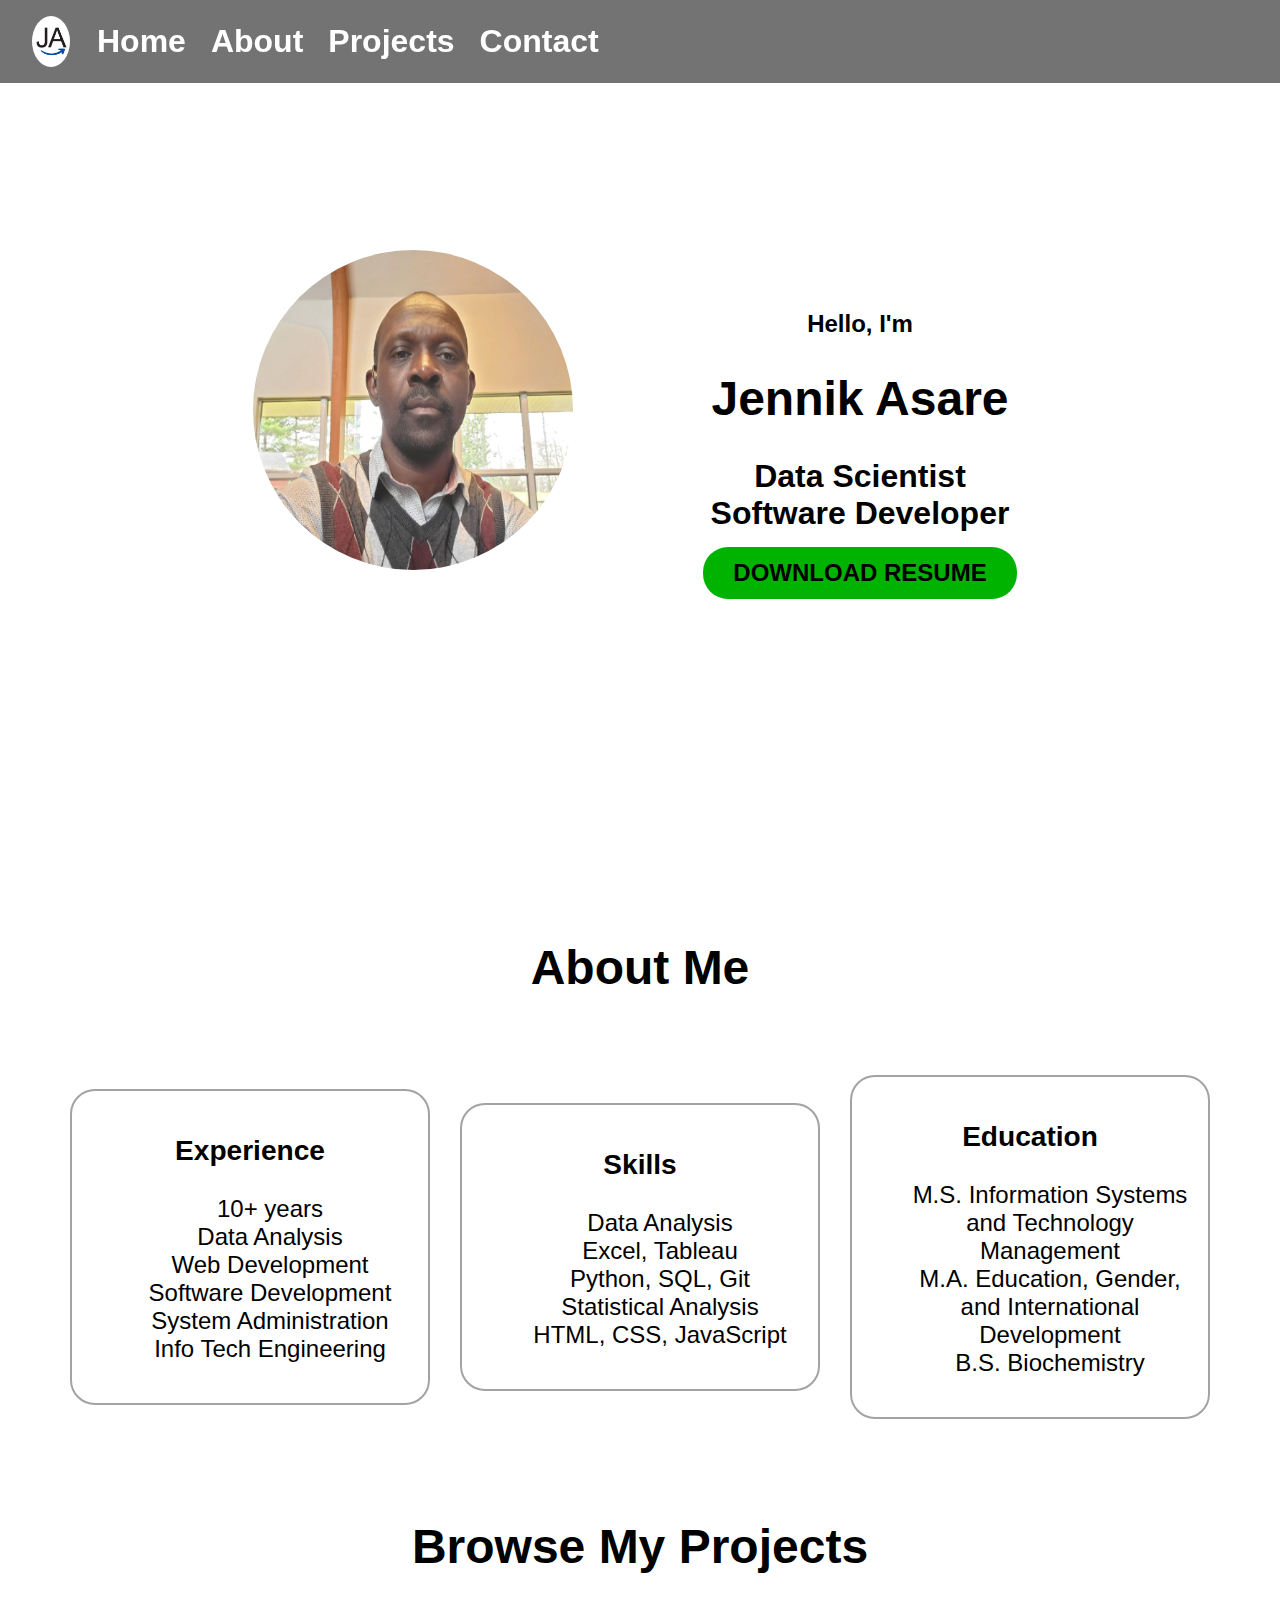
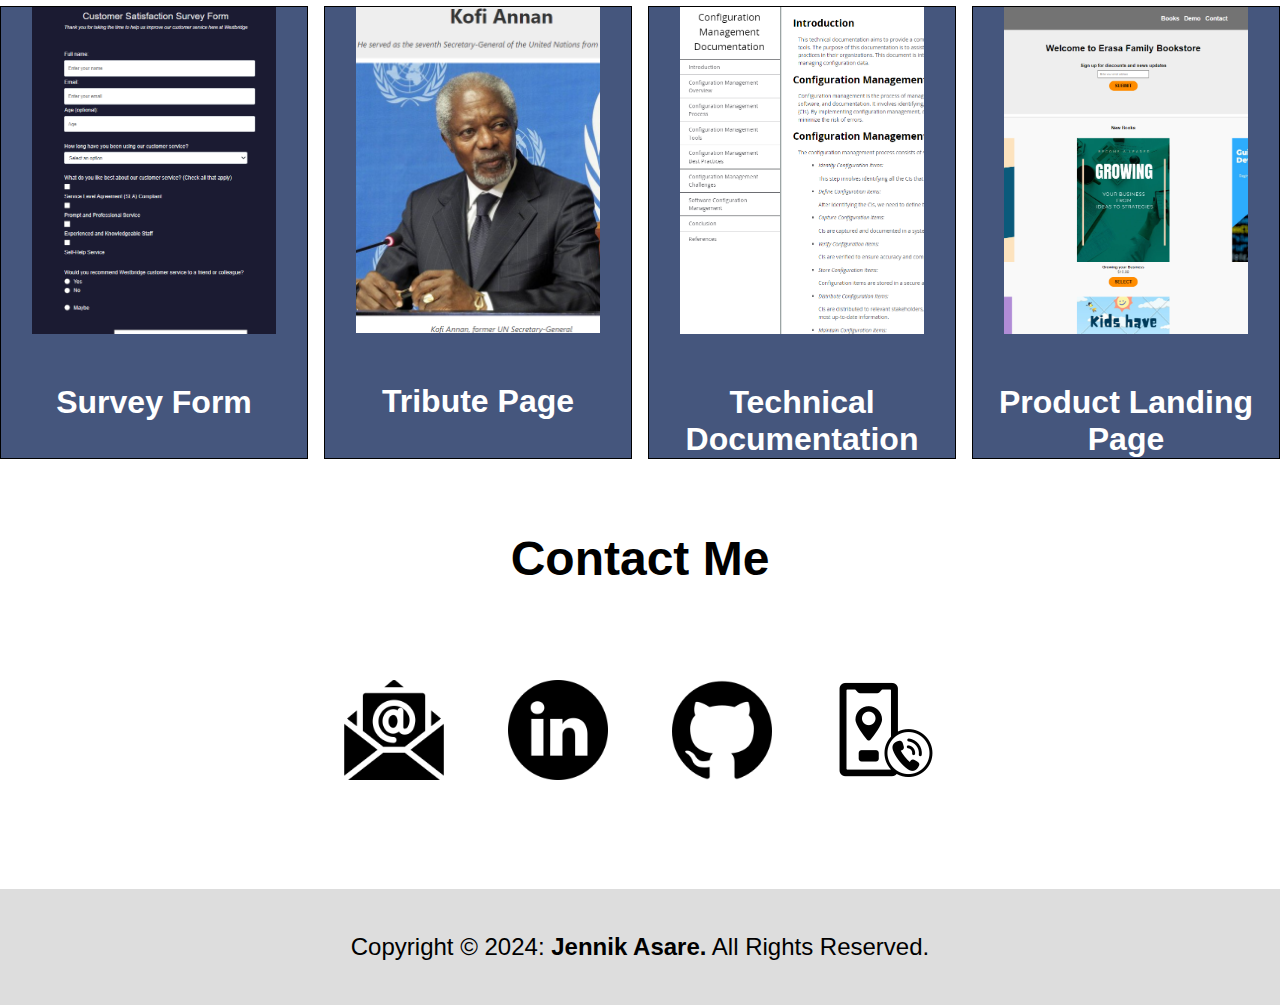
<file: index.html>
<!DOCTYPE html>
<html lang="en">
<head>
    <meta charset="UTF-8">
    <meta name="viewport" content="width=device-width, initial-scale=1.0">
    <title>Jennik Portfolio</title>
    <link rel="stylesheet" href="style.css">
</head>
<body>
    <header id="header">
        <a href="" class="logo">
            <img 
            id="header-img"
            src="./new-assets/JA-Logo-2.png" 
            alt="Jennik Logo"
            width="148" 
            height="198" /> 
        </a>        
        <nav id="navbar">
            <ul>                
                <li><a class="nav-link" href="#welcome-section">Home</a></li>
                <li><a class="nav-link" href="#about">About</a></li>
                <li><a class="nav-link" href="#projects">Projects</a></li>
                <li><a class="nav-link" href="#contact">Contact</a></li>
            </ul>
        </nav>        
    </header>

    <section id="welcome-section">
        <div class="section-photo-container">
            <img src="./new-assets/Jennik-Profile-Photo.jpg" alt="Jennik-Profile-Photo">
        </div>
        <div class="section-text">
            <p class="section-text-P1">Hello, I'm</p>
            <h1 class="title">Jennik Asare</h1>
            <p class="section-text-P2">Data Scientist</br>Software Developer</p>                       
            <div class="resume-container">                
                <a href="./new-assets/Resume-Jennik-Asare.pdf" target="_blank">
                    <button class="btn">Download Resume</button>
                </a>                 
            </div>
        </div>    
    </section>

    <section id="about">
        <h1 class="title">About Me</h1>
        <div class="section-container">
            <div class="about-details-container">
                <div class="details-container">
                    <h3>Experience</h3>
                    <ul>
                        <li>10+ years</li>
                        <li>Data Analysis</li>
                        <li>Web Development</li>
                        <li>Software Development</li>                        
                        <li>System Administration</li>                        
                        <li>Info Tech Engineering</li>                        
                    </ul>
                </div>
                <div class="details-container">
                    <h3>Skills</h3>
                    <ul>                                            
                        <li>Data Analysis</li>
                        <li>Excel, Tableau</li> 
                        <li>Python, SQL, Git</li>                       
                        <li>Statistical Analysis</li> 
                        <li>HTML, CSS, JavaScript</li>                       
                    </ul>
                </div>
                <div class="details-container">
                    <h3>Education</h3>
                    <ul>
                        <li>M.S. Information Systems and Technology Management</li>
                        <li>M.A. Education, Gender, and International Development</li>
                        <li>B.S. Biochemistry</li>
                    </ul>
                </div>
            </div>
        </div>
    </section>

    <section id="projects">
        <h1 class="title">Browse My Projects</h1>
        <div class="projects-grid">
            <div class="project-tile">
                <a href="https://codepen.io/jasare/full/XWGNxOQ" target="_blank">
                    <img src="./new-assets/WB-Survey-Form-P1-B.png" alt="Survey Form">
                </a>
                <p class="section-text-P2">Survey Form</p>
            </div>
            <div class="project-tile">
                <a href="https://codepen.io/jasare/full/eYXBEVE" target="_blank">
                    <img src="./new-assets/build-tributepage-P2-B.png" alt="Tribute Page">
                </a>
                <p class="section-text-P2">Tribute Page</p>
            </div>
            <div class="project-tile">
                <a href="https://codepen.io/jasare/full/WNmOJPP" target="_blank">
                    <img src="./new-assets/Config-Technical-Doc-P3-B.png" alt="Technical Documentation">
                </a>
                <p class="section-text-P2">Technical Documentation</p>
            </div>
            <div class="project-tile">
                <a href="https://codepen.io/jasare/full/eYXRrXm" target="_blank">
                    <img src="./new-assets/Erasa-Product-Page-P4-B.png" alt="Product Page">
                </a>
                <p class="section-text-P2">Product Landing Page</p>
            </div>
        </div>
    </section>

    <section id="contact">
        <h1 class="title">Contact Me</h1>
        <div class="contact-section">
            <div class="contact-info-container">               
                <p><a href="mailto:jkasare525@gmail.com" target="_blank" id="profile-link">
                    <img src="./new-assets/email-icon-5.png" alt="Email icon" class="icon contact-icon">
                </a></p>
            </div>

            <div class="contact-info-container">                
                <p><a href="https://www.linkedin.com/in/jennik-asare-3102020/" target="_blank" id="profile-link">
                    <img src="./new-assets/linkedin.png" alt="LinkedIn icon" class="icon contact-icon">
                </a></p>
            </div>

            <div class="contact-info-container">                
                <p><a href="https://github.com/Jkasare77/myportfolio.git" target="_blank" id="profile-link">
                    <img src="./new-assets/github.png" alt="GitHub icon" class="icon contact-icon">
                </a></p>                
            </div>            

            <div class="contact-info-container">                
                <p><a href="tel:703-957-9399" class="icon contact-icon" id="profile-link">
                    <img src="./new-assets/icons8-call-100.png" alt="cellphone">
                </a></p>                
            </div>                                               
        </div>          
    </section>
    <footer>
        <p>Copyright &#169; 2024: <b>Jennik Asare.</b> All Rights Reserved.</p>
    </footer>     
</body>
</html>
</file>
<file: style.css>
/* GENERAL*/

*{    
    box-sizing: border-box;
    font-family: Arial, Helvetica, sans-serif;
    scroll-behavior: smooth;      
}

body{
    background-color: #ffffff;
    margin: 0;
    width: 100%;
    height: 100vh;
}

/* HEADER */

header{
    background-color: #737373;
    color: #fff;
    padding: 16px 32px;
    display: flex;    
    justify-content: space-between;
    align-items: center;
    position: fixed;
    top: 0;
    z-index: 1;
    width: 100%;   
}

#navbar{
    position: fixed;    
}

nav{
    display: flex;
    align-items: center;
}

nav ul{
    display: flex;
    align-items: center;
    justify-content: center;
}

nav ul li{
    margin-left: 25px;
    list-style: none;
}

nav ul li a{
    color: #fff;
    text-decoration: none;
    font-size: 32px;
    font-weight: bold;
    transition: 0.4s ease;    
}

nav ul li a:hover{
    color: darkorange;       
}

.btn{
    display: inline-block; 
    padding: 12px 30px;
    background-color: #00b300;
    color: #000;
    text-decoration: none;
    border-radius: 25px;
    transition: 0.4s ease;
    font-weight: bold;   
    text-transform: uppercase; 
    border: 0;
    margin: 15px 10px;
    cursor: pointer;
    font-size: 24px;
}

.btn:hover{
    background-color: orange;
}


/* LOGO */

.logo {
    width: 20vw;
}

@media (max-width: 650px) {
    .logo {
        margin-top: 5px;
        width: 60%;
        position: relative;
    }
}

.logo img {
    width: 15%;
    height: 15%;
    max-width: 200px;
    display: flex;
    margin-left: 0px;
    margin-top: 0px;    
    position: relative;
    align-items: center;
    border-radius: 50%;    
}

@media (max-width: 650px) {
    .logo img {
        margin: 0 auto;
    }
}


/* HOME/WELCOME-SECTION */

#welcome-section {
    display: flex;
    justify-content: center;
    gap: 40px;
    height: 100vh;     
    margin-bottom: 40px;     
}

.section-photo-container {
    display: flex;
    height: 400px;
    width: 400px;
    margin: auto 0;    
}

.section-photo-container img{
    border-radius: 50%;    
    position: relative;
    display: flex;
    width: 80%;
    height: 80%;
}

.section-text {
    align-self: center;
    text-align: center;
}

.section-text P {
    font-weight: 600;
}

.section-text-P1 {
    text-align: center;
    font-size: 24px;
    margin-bottom: auto;
}

.section-text-P2 {
    text-align: center;
    font-size: 32px;
    margin-bottom: auto;
}

.title {
    font-size: 48px;
    text-align: center;
}


/* ABOUT */

#about {
    position: relative;   
}
 
.section-container {
    gap: 24px;    
    margin-top: 40px;
    margin-bottom: 40px;
    padding: 20px 60px;    
  }

  .about-details-container {
    justify-content: center;
    flex-direction: row;    
    margin-bottom: 40px;    
    display: grid;
    align-items: center;
    grid-template-columns: repeat(3, 40vh);     
    grid-gap: 30px;
    margin-top: 20px; 
  }
  
  .details-container {
    padding: 16px;
    flex: 0.5;
    background: white;
    border-radius: 25px;
    border: rgb(53, 53, 53) 2px solid;
    border-color: rgb(163, 163, 163);
    text-align: center;   
    font-size: 24px;    
  }

  .details-container li{
    list-style-type: none;    
  }  


/* PROJECTS */

#projects{
    position: relative;
    margin-top: 40px;
    margin-bottom: 40px;
    justify-content: center;
    align-items: center;         
}

.projects-grid{    
    display: grid;
    grid-template-columns: repeat(4, 1fr);    
    grid-gap: 16px;
    margin-top: 20px;       
}

.project-tile{ 
    display: flex;   
    flex-direction: column;
    align-items: center;
    text-align: center;
    background-color: #45567d;
    border: 1px solid black;
    font-size: 32px;
    color: #fff;
    font-weight: bold;
}

.project-tile img{
    max-width: 80%;
    margin-bottom: 10px;
}


/* CONTACT */

#contact {
    display: flex;
    justify-content: center;
    flex-direction: column;    
    position: relative;   
    margin-top: 40px;
    margin-bottom: 40px; 
  }
  
  .contact-section {    
    display: flex;
    flex-direction: row;
    align-items: center;
    justify-content: center;  
    padding: 8px;
    gap: 32px;
    margin: 8px;     
  }
  
  .contact-info-container {
    display: flex;
    align-items: center;
    justify-content: center;
    gap: 12px;
    margin: 16px;    
  }
  
  .contact-info-container p {
    font-size: 30px;    
  }
  
  .contact-icon {
    cursor: pointer;
    width: 100px;
    height: 100px;    
    color: #000033;           
  }    


/* FOOTER */

footer {    
    margin-top: 20px;
    margin-bottom: 10px;
    padding: 20px;
    background-color: #ddd;    
  }
  
  footer p {
    text-align: center;
    font-size: 24px;
    font-weight: 400;
    color: #000;
  }
</file>
